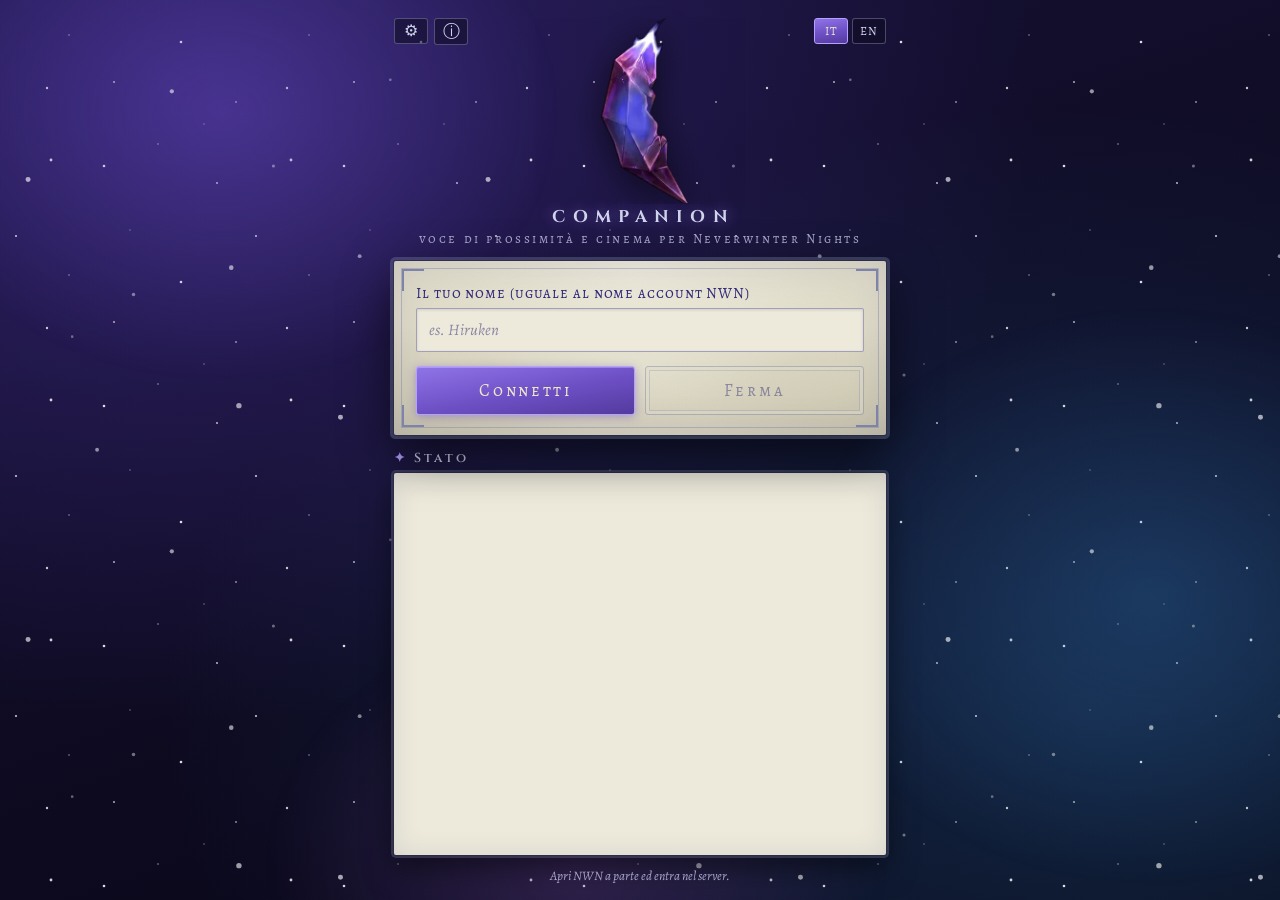
<file: nwn_voce/web/index.html>
<!DOCTYPE html>
<html lang="it">
<head>
  <meta charset="utf-8">
  <!-- Font e immagini sono tutti dentro l'app: nessuna richiesta a internet. -->
  <link rel="preload" href="fonts/cinzel-latin-700-normal.woff2" as="font" type="font/woff2" crossorigin>
  <link rel="preload" href="fonts/alegreya-latin-400-normal.woff2" as="font" type="font/woff2" crossorigin>
  <link rel="preload" href="fonts/alegreya-sc-latin-400-normal.woff2" as="font" type="font/woff2" crossorigin>
  <link rel="stylesheet" href="style.css">
</head>
<body>
  <!-- Mare Astrale animato, come le pagine Eventi e Lore di voxfabula.it -->
  <div class="ambient" aria-hidden="true">
    <span class="aurora aurora-1"></span>
    <span class="aurora aurora-2"></span>
    <span class="aurora aurora-3"></span>
    <span class="stella-cadente stella-cadente-1"></span>
    <span class="stella-cadente stella-cadente-2"></span>
    <div class="moti"><span class="mote"></span><span class="mote"></span><span class="mote"></span><span class="mote"></span><span class="mote"></span><span class="mote"></span></div>
  </div>

  <div class="app">
    <header>
      <button class="gear" onclick="openSettings()" title="Impostazioni" aria-label="Impostazioni">&#9881;</button>
      <button class="gear pc" onclick="openPc()" data-i18n-title="pc_open" aria-label="Cosa fa sul tuo PC">&#9432;</button>
      <div class="langbar">
        <button class="lang" data-lang="it" onclick="setLang('it')">IT</button>
        <button class="lang" data-lang="en" onclick="setLang('en')">EN</button>
      </div>
      <img class="brand-logo" src="logo-animato.webp" alt="Vox Fabula" width="440" height="388">
      <div class="brand-sub">COMPANION</div>
      <div class="ver-badge" id="ver-badge" title=""></div>
      <div class="tag" data-i18n="tag"></div>
    </header>

    <div id="update" class="card update" style="display:none">
      <div class="update-title" id="upd-title"></div>
      <div class="update-notes" id="upd-notes"></div>
      <div class="update-progress" id="upd-progress"></div>
      <div class="actions">
        <button id="upd-go" class="btn btn-start" onclick="updateNow()"></button>
        <button id="upd-later" class="btn btn-stop" onclick="updateLater()" data-i18n="upd_later"></button>
      </div>
    </div>

    <div class="card">
      <div class="field">
        <label for="name" data-i18n="label_name"></label>
        <input id="name" type="text" autocomplete="off" spellcheck="false" data-ph="ph_name" oninput="clearErr('name')">
        <div class="err" id="err-name"></div>
      </div>

      <div class="actions">
        <button id="btn-go" class="btn btn-start" onclick="go()" data-i18n="btn_connect"></button>
        <button id="btn-stop" class="btn btn-stop" onclick="stopIt()" disabled data-i18n="btn_stop"></button>
      </div>
    </div>

    <div id="ready" class="ready" style="display:none"></div>

    <div class="log-wrap">
      <div class="log-title" data-i18n="status_title"></div>
      <div id="log" class="log"></div>
    </div>

    <footer><span data-i18n="footer"></span> <span id="ver"></span></footer>

    <div id="pc-view" class="settings-view" style="display:none">
      <div class="card">
        <div class="settings-title" data-i18n="pc_title"></div>
        <div class="pc-intro" data-i18n="pc_intro"></div>
        <div class="pc-sec">
          <div class="pc-h" data-i18n="pc_voice_h"></div>
          <ul><li data-i18n="pc_voice_1"></li><li data-i18n="pc_voice_2"></li><li data-i18n="pc_voice_3"></li></ul>
        </div>
        <div class="pc-sec">
          <div class="pc-h" data-i18n="pc_cine_h"></div>
          <ul><li data-i18n="pc_cine_1"></li><li data-i18n="pc_cine_2"></li><li data-i18n="pc_cine_3"></li><li data-i18n="pc_cine_4"></li></ul>
          <div class="field">
            <label class="check"><input id="pc-video" type="checkbox" onchange="saveVideo()"> <span data-i18n="pc_video_toggle"></span></label>
            <div class="set-hint" data-i18n="pc_video_hint"></div>
          </div>
        </div>
        <div class="pc-sec">
          <div class="pc-h" data-i18n="pc_palco_h"></div>
          <ul><li data-i18n="pc_palco_1"></li><li data-i18n="pc_palco_2"></li><li data-i18n="pc_palco_3"></li><li data-i18n="pc_palco_4"></li></ul>
          <div class="field">
            <label class="check"><input id="pc-palco" type="checkbox" onchange="savePalco()"> <span data-i18n="pc_palco_toggle"></span></label>
            <div class="set-hint" data-i18n="pc_palco_hint"></div>
          </div>
        </div>
        <div class="pc-sec">
          <div class="pc-h" data-i18n="pc_never_h"></div>
          <ul><li data-i18n="pc_never_1"></li><li data-i18n="pc_never_2"></li><li data-i18n="pc_never_3"></li><li data-i18n="pc_never_4"></li></ul>
        </div>
        <div class="pc-sec">
          <div class="pc-h" data-i18n="pc_log_h"></div>
          <div id="pc-log" class="log pc-log"></div>
          <div class="set-hint" data-i18n="pc_log_hint"></div>
        </div>
        <div class="actions">
          <button class="btn btn-stop" onclick="closePc()" data-i18n="set_back"></button>
        </div>
      </div>
    </div>

    <div id="settings-view" class="settings-view" style="display:none">
      <div class="card">
        <div class="settings-title" data-i18n="settings_title"></div>
        <div class="field">
          <label for="set-name" data-i18n="set_name"></label>
          <input id="set-name" type="text" autocomplete="off" spellcheck="false">
        </div>
        <div class="field">
          <label for="set-input" data-i18n="set_mic"></label>
          <select id="set-input"></select>
        </div>
        <div class="field">
          <label for="set-output" data-i18n="set_spk"></label>
          <select id="set-output"></select>
        </div>
        <div class="field">
          <label class="check"><input id="set-speakers" type="checkbox"> <span data-i18n="set_speakers"></span></label>
          <div class="set-hint" data-i18n="set_speakers_hint"></div>
        </div>
        <div class="field">
          <label for="set-transmit" data-i18n="set_transmit"></label>
          <select id="set-transmit" onchange="renderVoice()">
            <option value="ptt" data-i18n="tx_ptt"></option>
            <option value="vad" data-i18n="tx_vad"></option>
          </select>
        </div>
        <div class="field" id="row-ptt">
          <label data-i18n="set_ptt_key"></label>
          <div class="keyrow">
            <span id="ptt-label" class="keycap"></span>
            <button type="button" class="btn-small" id="ptt-change" onclick="captureKey()" data-i18n="set_ptt_change"></button>
          </div>
          <div class="set-hint" id="ptt-hint"></div>
        </div>
        <div class="field">
          <label for="set-server" data-i18n="set_server"></label>
          <input id="set-server" type="text" autocomplete="off" spellcheck="false" oninput="clearErr('set-server')">
          <div class="err" id="err-set-server"></div>
          <div class="set-hint" data-i18n="set_server_hint"></div>
        </div>
        <div class="set-note" data-i18n="set_note"></div>
        <div class="actions">
          <button class="btn btn-start" onclick="saveSettings()" data-i18n="set_save"></button>
          <button class="btn btn-stop" onclick="closeSettings()" data-i18n="set_back"></button>
        </div>
      </div>
    </div>
  </div>

  <script>
    const I18N = {
      it: {
        tag: "voce di prossimità e cinema per Neverwinter Nights",
        label_name: "Il tuo nome (uguale al nome account NWN)", ph_name: "es. Hiruken",
        btn_connect: "Connetti", btn_stop: "Ferma",
        status_title: "Stato",
        footer: "Apri NWN a parte ed entra nel server.",
        err_name: "Scrivi il tuo nome.", err_server: "Indirizzo non valido.",
        client_start: "Connessione a {host} come {name}…",
        mumble_missing: "Manca Mumble nel pacchetto: reinstalla Vox Fabula Companion.",
        config_ok: "Mumble preparato (impostazioni separate da qualsiasi altro Mumble).",
        config_err: "Non riesco a preparare Mumble: {err}",
        mumble_launched: "Mumble avviato e collegato a {host} (icona nella barra in basso).",
        ready_client: "Pronto. Apri NWN ed entra nel server: la voce si attiva quando sei in gioco.",
        relay_ok: "Collegato al server delle posizioni.",
        relay_unreachable: "Il server delle posizioni ({host}:{port}) non risponde. Controlla l'indirizzo o che il server sia acceso.",
        relay_rejected: "Il server ha rifiutato la connessione: {err}",
        connecting: "In attesa del tuo personaggio… entra in gioco.",
        live: "Voce di prossimità ATTIVA.",
        mumble_closed: "Mumble è stato chiuso. Premi Ferma e poi Connetti per riaprirlo.",
        bridge_error: "La voce si è fermata per un errore ({err}). Premi Ferma e riprova.",
        stopped: "Tutto fermato.",
        need_name: "Scrivi il tuo nome.",
        fatal: "Errore: {err}",
        settings_title: "Impostazioni",
        set_name: "Nome (nome account NWN)",
        set_mic: "Microfono", set_spk: "Casse / cuffie",
        set_default: "Predefinito di Windows",
        set_note: "Le impostazioni valgono dal prossimo Connetti.",
        set_server: "Server (avanzato)",
        set_server_hint: "Lascia vuoto: l'app va da sola sul server di Vox Fabula. Serve solo per prove.",
        set_save: "Salva", set_back: "Indietro",
        set_speakers: "Uso le casse, non le cuffie",
        set_speakers_hint: "Accendilo solo se non usi le cuffie: toglie l'eco delle casse, che gli altri sentirebbero. Con le cuffie lascialo spento, la voce è più pulita. Vale dal prossimo Connetti.",
        set_transmit: "Come parli",
        tx_ptt: "Premi per parlare (tieni premuto un tasto)",
        tx_vad: "Attivazione vocale (parli e basta)",
        set_ptt_key: "Tasto per parlare", set_ptt_change: "Cambia",
        ptt_press: "Premi il tasto che vuoi, o un tasto laterale del mouse. Esc per annullare.",
        ptt_unsupported: "Questo tasto non si può usare: scegline un altro.",
        k_CapsLock: "Blocco Maiuscole", k_Space: "Spazio", k_ShiftLeft: "Maiusc sinistro",
        k_ShiftRight: "Maiusc destro", k_ControlLeft: "Ctrl sinistro", k_AltLeft: "Alt sinistro",
        k_Enter: "Invio", k_Backquote: "Tasto sotto Esc", k_numpad: "Tastierino {n}",
        k_mouse3: "Mouse: tasto laterale indietro", k_mouse4: "Mouse: tasto laterale avanti",
        upd_title: "Disponibile la versione {version}",
        upd_title_required: "Per collegarti devi aggiornare alla versione {version}",
        upd_go: "Aggiorna", upd_go_page: "Scarica", upd_later: "Più tardi",
        update_progress: "Scaricamento… {pct}%",
        update_ready: "Aggiornamento verificato: l'app si riapre da sola tra un attimo.",
        update_failed: "Aggiornamento non riuscito: {err}",
        update_page_opened: "Ho aperto nel browser la pagina della nuova versione.",
        update_required: "Prima di collegarti devi aggiornare alla versione {version}.",
        pc_open: "Cosa fa questo programma sul tuo PC",
        ver_badge: "versione {v}",
        pc_title: "Cosa fa sul tuo PC",
        pc_intro: "Vox Fabula Companion lavora accanto a Neverwinter Nights. Qui c'è tutto quello che fa, e il registro di quello che ha fatto.",
        pc_voice_h: "Voce",
        pc_voice_1: "Avvia un Mumble suo, con impostazioni sue: un altro Mumble sul PC non viene né chiuso né modificato.",
        pc_voice_2: "Riceve dal server la posizione dei personaggi, per regolare il volume di chi parla.",
        pc_voice_3: "Si collega ai server di Vox Fabula (voice.voxfabula.it) e a GitHub, solo per controllare se c'è una versione nuova.",
        pc_cine_h: "Cinema",
        pc_cine_1: "Mostra un video sopra il gioco solo quando lo chiede il server (l'ingresso in un evento, un finale). Esc lo salta sempre.",
        pc_cine_2: "I video arrivano solo da nwsync.voxfabula.it, ognuno controllato con la sua impronta, e stanno nella cartella dell'app.",
        pc_cine_3: "Legge le impostazioni grafiche di NWN (settings.tml) solo per sapere se giochi in finestra o a schermo intero.",
        pc_cine_4: "Per mostrare il video porta la sua finestra davanti a NWN e alla fine ridà il gioco a te.",
        pc_video_toggle: "Mostra i video del server",
        pc_video_hint: "Spento: il server ti fa entrare negli eventi senza video.",
        pc_palco_h: "Scene",
        pc_palco_1: "Quando lo chiede il server apre una scena sopra il gioco, per esempio un oggetto in 3D da girare ed esaminare. Il gioco resta visibile sotto; Esc la chiude sempre.",
        pc_palco_2: "Le pagine delle scene sono dentro il programma. Dal server arrivano solo i dati e i modelli 3D (da nwsync.voxfabula.it, controllati con la loro impronta).",
        pc_palco_3: "Al server manda solo quello che fai nella scena: come giri l'oggetto e i pulsanti che premi. I tiri dei dadi li fa il server.",
        pc_palco_4: "Mentre sei collegato tiene pronta, nascosta, la finestra delle scene, così compaiono subito. Si chiude quando ti scolleghi o spegni le scene.",
        pc_palco_toggle: "Apri le scene del server",
        pc_palco_hint: "Spento: le scene non si aprono e il server ti fa continuare senza.",
        pc_never_h: "Cosa non fa mai",
        pc_never_1: "Non legge i tuoi file e non registra lo schermo. Della tastiera, Mumble guarda solo il tasto per parlare.",
        pc_never_2: "Non entra nel processo di NWN e non modifica il gioco.",
        pc_never_3: "Non installa niente nel sistema e non chiede di essere amministratore.",
        pc_never_4: "Non manda dati a nessuno oltre ai server di Vox Fabula: nome, voce e l'esito dei video e quello che fai nelle scene.",
        pc_log_h: "Registro attività",
        pc_log_hint: "Ogni video mostrato, saltato o scaricato finisce qui, con l'ora.",
        pc_log_empty: "Ancora niente.",
        video_inizio: "Il server ha avviato il video «{video}».",
        video_esito: "Video «{video}»: {esito}.",
        video_rifiutato: "Video «{video}» non mostrato: hai spento i video del server.",
        video_mancante: "Video «{video}» non presente sul PC: entri senza video.",
        video_scaricato: "Scaricato il video «{video}» ({mb} MB).",
        video_tolto: "Tolto il video «{video}»: il server non lo usa più.",
        video_interruttore: "Video del server: {acceso}.",
        scena_aperta: "Il server ha aperto la scena «{scena}» (oggetto: {oggetto}).",
        scena_chiusa: "Scena «{scena}»: {esito}.",
        scena_rifiutata: "Scena «{scena}» non aperta: hai spento le scene del server.",
        scena_sconosciuta: "Scena «{scena}» sconosciuta a questa versione: serve un aggiornamento.",
        oggetto_mancante: "Oggetto 3D «{oggetto}» non presente sul PC: scena non aperta.",
        oggetto_scaricato: "Scaricato l'oggetto 3D «{oggetto}» ({mb} MB).",
        oggetto_tolto: "Tolto l'oggetto 3D «{oggetto}»: il server non lo usa più.",
        palco_interruttore: "Scene del server: {acceso}.",
        es_esc: "chiusa con Esc", es_chiusa: "chiusa", es_server: "chiusa dal server", es_app: "chiusa con l'app",
        es_sconosciuta: "sconosciuta",
        es_visto: "visto", es_saltato: "saltato", es_errore: "non riuscito", es_mancante: "mancante",
        es_disattivato: "spento da te", es_occupato: "un altro video era in corso",
        on_1: "accesi", on_0: "spenti"
      },
      en: {
        tag: "proximity voice and cinema for Neverwinter Nights",
        label_name: "Your name (same as your NWN account name)", ph_name: "e.g. Hiruken",
        btn_connect: "Connect", btn_stop: "Stop",
        status_title: "Status",
        footer: "Open NWN separately and join the server.",
        err_name: "Enter your name.", err_server: "Invalid address.",
        client_start: "Connecting to {host} as {name}…",
        mumble_missing: "Mumble is missing from the package: reinstall Vox Fabula Companion.",
        config_ok: "Mumble ready (settings kept apart from any other Mumble).",
        config_err: "Could not set up Mumble: {err}",
        mumble_launched: "Mumble started and connected to {host} (icon in the taskbar).",
        ready_client: "Ready. Open NWN and join the server: voice goes live once you're in-game.",
        relay_ok: "Connected to the position server.",
        relay_unreachable: "The position server ({host}:{port}) is not answering. Check the address or that the server is up.",
        relay_rejected: "The server refused the connection: {err}",
        connecting: "Waiting for your character… enter the game.",
        live: "Proximity voice LIVE.",
        mumble_closed: "Mumble was closed. Press Stop, then Connect to reopen it.",
        bridge_error: "Voice stopped because of an error ({err}). Press Stop and try again.",
        stopped: "Everything stopped.",
        need_name: "Enter your name.",
        fatal: "Error: {err}",
        settings_title: "Settings",
        set_name: "Name (NWN account name)",
        set_mic: "Microphone", set_spk: "Speakers / headphones",
        set_default: "Windows default",
        set_note: "Settings apply from the next Connect.",
        set_server: "Server (advanced)",
        set_server_hint: "Leave empty: the app finds the Vox Fabula server by itself. Only for testing.",
        set_save: "Save", set_back: "Back",
        set_speakers: "I use speakers, not headphones",
        set_speakers_hint: "Turn it on only without headphones: it removes the echo of your speakers that others would hear. With headphones leave it off, your voice is cleaner. Applies from the next Connect.",
        set_transmit: "How you talk",
        tx_ptt: "Push to talk (hold a key)",
        tx_vad: "Voice activation (just talk)",
        set_ptt_key: "Push-to-talk key", set_ptt_change: "Change",
        ptt_press: "Press the key you want, or a mouse side button. Esc to cancel.",
        ptt_unsupported: "This key can't be used: pick another one.",
        k_CapsLock: "Caps Lock", k_Space: "Space", k_ShiftLeft: "Left Shift",
        k_ShiftRight: "Right Shift", k_ControlLeft: "Left Ctrl", k_AltLeft: "Left Alt",
        k_Enter: "Enter", k_Backquote: "Key below Esc", k_numpad: "Numpad {n}",
        k_mouse3: "Mouse: back side button", k_mouse4: "Mouse: forward side button",
        upd_title: "Version {version} is available",
        upd_title_required: "Update to version {version} to connect",
        upd_go: "Update", upd_go_page: "Download", upd_later: "Later",
        update_progress: "Downloading… {pct}%",
        update_ready: "Update verified: the app will reopen in a moment.",
        update_failed: "Update failed: {err}",
        update_page_opened: "Opened the new version's page in your browser.",
        update_required: "Update to version {version} before connecting.",
        pc_open: "What this program does on your PC",
        ver_badge: "version {v}",
        pc_title: "What it does on your PC",
        pc_intro: "Vox Fabula Companion works next to Neverwinter Nights. Here is everything it does, and a log of what it did.",
        pc_voice_h: "Voice",
        pc_voice_1: "Starts its own Mumble with its own settings: any other Mumble on your PC is neither closed nor changed.",
        pc_voice_2: "Receives your characters' positions from the server, to set the volume of whoever is talking.",
        pc_voice_3: "Connects to the Vox Fabula servers (voice.voxfabula.it) and to GitHub, only to check for a new version.",
        pc_cine_h: "Cinema",
        pc_cine_1: "Shows a video over the game only when the server asks for it (entering an event, an ending). Esc always skips it.",
        pc_cine_2: "Videos come only from nwsync.voxfabula.it, each checked against its fingerprint, and live in the app's folder.",
        pc_cine_3: "Reads NWN's graphics settings (settings.tml) only to know whether you play windowed or fullscreen.",
        pc_cine_4: "To show a video it brings its window in front of NWN, and gives the game back to you at the end.",
        pc_video_toggle: "Show server videos",
        pc_video_hint: "Off: the server lets you into events without a video.",
        pc_palco_h: "Scenes",
        pc_palco_1: "When the server asks, it opens a scene over the game, for example a 3D object to turn and examine. The game stays visible underneath; Esc always closes it.",
        pc_palco_2: "The scene pages are inside the program. Only data and 3D models come from the server (from nwsync.voxfabula.it, each checked against its fingerprint).",
        pc_palco_3: "It sends the server only what you do in the scene: how you turn the object and the buttons you press. Dice rolls are made by the server.",
        pc_palco_4: "While you are connected it keeps the scene window ready and hidden, so scenes appear at once. It closes when you disconnect or turn scenes off.",
        pc_palco_toggle: "Open server scenes",
        pc_palco_hint: "Off: scenes don't open and the server lets you go on without them.",
        pc_never_h: "What it never does",
        pc_never_1: "It doesn't read your files or record your screen. Of your keyboard, Mumble only watches the push-to-talk key.",
        pc_never_2: "It doesn't get inside the NWN process and doesn't modify the game.",
        pc_never_3: "It installs nothing in the system and never asks for administrator rights.",
        pc_never_4: "It sends no data to anyone but the Vox Fabula servers: your name, your voice, how videos went and what you do in scenes.",
        pc_log_h: "Activity log",
        pc_log_hint: "Every video shown, skipped or downloaded ends up here, with the time.",
        pc_log_empty: "Nothing yet.",
        video_inizio: "The server started the video “{video}”.",
        video_esito: "Video “{video}”: {esito}.",
        video_rifiutato: "Video “{video}” not shown: you turned server videos off.",
        video_mancante: "Video “{video}” is not on this PC: you go in without it.",
        video_scaricato: "Downloaded the video “{video}” ({mb} MB).",
        video_tolto: "Removed the video “{video}”: the server no longer uses it.",
        video_interruttore: "Server videos: {acceso}.",
        scena_aperta: "The server opened the scene “{scena}” (object: {oggetto}).",
        scena_chiusa: "Scene “{scena}”: {esito}.",
        scena_rifiutata: "Scene “{scena}” not opened: you turned server scenes off.",
        scena_sconosciuta: "Scene “{scena}” unknown to this version: an update is needed.",
        oggetto_mancante: "3D object “{oggetto}” is not on this PC: scene not opened.",
        oggetto_scaricato: "Downloaded the 3D object “{oggetto}” ({mb} MB).",
        oggetto_tolto: "Removed the 3D object “{oggetto}”: the server no longer uses it.",
        palco_interruttore: "Server scenes: {acceso}.",
        es_esc: "closed with Esc", es_chiusa: "closed", es_server: "closed by the server", es_app: "closed with the app",
        es_sconosciuta: "unknown",
        es_visto: "watched", es_saltato: "skipped", es_errore: "failed", es_mancante: "missing",
        es_disattivato: "turned off by you", es_occupato: "another video was playing",
        on_1: "on", on_0: "off"
      }
    };
    const WARN = ["mumble_missing", "config_err", "relay_unreachable", "relay_rejected",
                  "mumble_closed", "bridge_error", "fatal", "update_required"];

    let lang = "it";
    let appVer = "";         // versione dell'app, per il riquadro sotto il logo
    let running = false;
    let upd = null;          // aggiornamento disponibile {version, notes, mandatory, auto}

    /* ---- aggiornamento ---- */
    function renderUpdate() {
      if (!upd) return;
      document.getElementById("upd-title").textContent =
        tr(upd.mandatory ? "upd_title_required" : "upd_title", { version: upd.version });
      document.getElementById("upd-notes").textContent = upd.notes || "";
      document.getElementById("upd-go").textContent = tr(upd.auto ? "upd_go" : "upd_go_page");
      document.getElementById("upd-later").style.display = upd.mandatory ? "none" : "";
      document.getElementById("btn-go").disabled = running || upd.mandatory;
      document.getElementById("update").style.display = "";
    }
    function setUpdProgress(text) { document.getElementById("upd-progress").textContent = text; }
    async function updateNow() {
      document.getElementById("upd-go").disabled = true;
      document.getElementById("upd-later").disabled = true;
      try { await window.pywebview.api.update_now(); } catch (e) {}
      if (upd && !upd.auto) {       // pagina aperta nel browser: riattiva i pulsanti
        document.getElementById("upd-go").disabled = false;
        document.getElementById("upd-later").disabled = false;
      }
    }
    function updateLater() { document.getElementById("update").style.display = "none"; }
    function handleUpdateStatus(key, data) {
      if (key === "update_available") { upd = data; renderUpdate(); return true; }
      if (key === "update_progress") { setUpdProgress(tr(key, data)); return true; }
      if (key === "update_ready") { setUpdProgress(tr(key)); return true; }
      if (key === "update_failed") {
        setUpdProgress(tr(key, data));
        document.getElementById("upd-go").disabled = false;
        document.getElementById("upd-later").disabled = false;
        return true;
      }
      return false;
    }

    function tr(key, data) {
      let s = (I18N[lang] && I18N[lang][key]) || I18N.en[key] || key;
      if (data) for (const k in data) s = s.split("{" + k + "}").join(data[k]);
      return s;
    }

    function applyI18n() {
      document.documentElement.lang = lang;
      document.querySelectorAll("[data-i18n]").forEach(function (el) { el.textContent = tr(el.getAttribute("data-i18n")); });
      document.querySelectorAll("[data-ph]").forEach(function (el) { el.setAttribute("placeholder", tr(el.getAttribute("data-ph"))); });
      document.querySelectorAll("[data-i18n-title]").forEach(function (el) { el.setAttribute("title", tr(el.getAttribute("data-i18n-title"))); });
      renderPcLog();
      document.getElementById("ver-badge").textContent = appVer ? tr("ver_badge", { v: appVer }) : "";
      document.querySelectorAll(".lang").forEach(function (b) { b.classList.toggle("on", b.getAttribute("data-lang") === lang); });
      renderUpdate();
      renderVoice();
    }

    function setLang(l) {
      lang = (l === "en") ? "en" : "it";
      applyI18n();
      try { window.pywebview.api.save_lang(lang); } catch (e) {}
    }

    function clearErr(id) {
      const e = document.getElementById("err-" + id);
      if (e) { e.textContent = ""; e.style.display = "none"; }
      document.getElementById(id).classList.remove("bad");
    }
    function showErr(id, key) {
      const e = document.getElementById("err-" + id);
      e.textContent = tr(key); e.style.display = "block";
      document.getElementById(id).classList.add("bad");
    }

    function validHost(v) {
      v = v.trim();
      if (!v) return false;
      if (/^[\d.]+$/.test(v)) {
        const p = v.split(".");
        return p.length === 4 && p.every(function (n) { return n !== "" && +n >= 0 && +n <= 255; });
      }
      return /^[a-zA-Z0-9]([a-zA-Z0-9.\-]*[a-zA-Z0-9])?$/.test(v);
    }

    function addStatus(key, data) {
      // finestra ridotta a icona (avviso dal Python): il cielo animato si ferma.
      // Il logo no: come sul sito la fiamma si accende una volta sola e resta ferma.
      if (key === "window_minimized") { document.body.classList.add("paused"); return; }
      if (key === "window_restored") { document.body.classList.remove("paused"); return; }
      if (handleUpdateStatus(key, data)) return;
      if (key === "attivita") { addActivity(data); return; }
      const log = document.getElementById("log");
      const line = document.createElement("div");
      line.className = "log-line" + (WARN.indexOf(key) >= 0 ? " warn" : "");
      line.textContent = tr(key, data);
      log.appendChild(line);
      log.scrollTop = log.scrollHeight;

      if (key === "live") showReady(tr("live"));
      if (key === "connecting" || key === "stopped" || WARN.indexOf(key) >= 0) hideReady();
      if (key === "mumble_missing" || key === "config_err" || key === "fatal") setRunning(false);
    }

    function showReady(msg) { const r = document.getElementById("ready"); r.textContent = "✓ " + msg; r.style.display = "block"; }
    function hideReady() { document.getElementById("ready").style.display = "none"; }

    function setRunning(r) {
      running = r;
      document.getElementById("btn-go").disabled = r || !!(upd && upd.mandatory);
      document.getElementById("btn-stop").disabled = !r;
      document.getElementById("name").disabled = r;
    }

    async function go() {
      const name = document.getElementById("name").value.trim();
      let bad = false;
      if (!name) { showErr("name", "err_name"); bad = true; }
      if (bad) return;
      document.getElementById("log").innerHTML = "";
      hideReady();
      setRunning(true);
      let res;
      try { res = await window.pywebview.api.start(name); } catch (e) { res = { ok: false }; }
      if (!res || !res.ok) setRunning(false);
    }

    async function stopIt() {
      try { await window.pywebview.api.stop(); } catch (e) {}
      setRunning(false);
    }

    /* ---- push-to-talk (tasti uguali a nwn_voce/mumble_keys.py: il Python ricontrolla) ---- */
    const PTT_CODES = new Set([].concat(
      ["Digit1","Digit2","Digit3","Digit4","Digit5","Digit6","Digit7","Digit8","Digit9","Digit0",
       "Minus","Equal","Backspace","Tab","BracketLeft","BracketRight","Enter","ControlLeft",
       "Semicolon","Quote","Backquote","ShiftLeft","Backslash","Comma","Period","Slash","ShiftRight",
       "NumpadMultiply","AltLeft","Space","CapsLock","NumLock","ScrollLock","NumpadSubtract",
       "NumpadAdd","NumpadDecimal","IntlBackslash"],
      "QWERTYUIOPASDFGHJKLZXCVBNM".split("").map(function (c) { return "Key" + c; }),
      [1,2,3,4,5,6,7,8,9,10,11,12].map(function (n) { return "F" + n; }),
      [0,1,2,3,4,5,6,7,8,9].map(function (n) { return "Numpad" + n; })));
    const DEFAULT_KEY = { kind: "keyboard", code: "CapsLock" };
    let pttKey = DEFAULT_KEY;
    let capturing = false;

    function keyLabel(k) {
      if (!k) return "";
      if (k.kind === "mouse") return tr("k_mouse" + k.button);
      const c = k.code || "";
      if (I18N.it["k_" + c]) return tr("k_" + c);
      if (/^Key[A-Z]$/.test(c)) return c.slice(3);
      if (/^Digit\d$/.test(c)) return c.slice(5);
      if (/^Numpad\d$/.test(c)) return tr("k_numpad", { n: c.slice(6) });
      return c;
    }
    function renderVoice() {
      const vad = document.getElementById("set-transmit").value === "vad";
      document.getElementById("row-ptt").style.display = vad ? "none" : "";
      const lab = document.getElementById("ptt-label");
      lab.textContent = capturing ? "…" : keyLabel(pttKey);
      lab.classList.toggle("listening", capturing);
    }
    function stopCapture(hint) {
      capturing = false;
      window.removeEventListener("keydown", onCaptureKey, true);
      window.removeEventListener("mousedown", onCaptureMouse, true);
      document.getElementById("ptt-hint").textContent = hint || "";
      renderVoice();
    }
    function onCaptureKey(e) {
      e.preventDefault(); e.stopPropagation();
      if (e.code === "Escape") { stopCapture(""); return; }
      if (!PTT_CODES.has(e.code)) { document.getElementById("ptt-hint").textContent = tr("ptt_unsupported"); return; }
      pttKey = { kind: "keyboard", code: e.code };
      stopCapture("");
    }
    function onCaptureMouse(e) {
      if (e.button !== 3 && e.button !== 4) return;      // solo i tasti laterali
      e.preventDefault(); e.stopPropagation();
      pttKey = { kind: "mouse", button: e.button };
      stopCapture("");
    }
    // i tasti laterali del mouse non devono far "tornare indietro" la finestra
    window.addEventListener("mouseup", function (e) { if (e.button === 3 || e.button === 4) e.preventDefault(); }, true);
    function captureKey() {
      if (capturing) return;
      capturing = true;
      document.getElementById("ptt-hint").textContent = tr("ptt_press");
      window.addEventListener("keydown", onCaptureKey, true);
      window.addEventListener("mousedown", onCaptureMouse, true);
      renderVoice();
    }

    /* ---- "Cosa fa sul tuo PC": registro attivita' e interruttore dei video ---- */
    let activity = [];       // [{ora, voce, dati}]
    function activityText(a) {
      const d = Object.assign({}, a.dati);
      if (d.esito !== undefined) d.esito = tr("es_" + d.esito);
      if (d.acceso !== undefined) d.acceso = tr("on_" + d.acceso);
      return a.ora + "  " + tr(a.voce, d);
    }
    function parseActivityLine(riga) {
      // "04/10 22:53  video_esito  video=ingresso  esito=saltato" (scritta da regia.py)
      const p = riga.split("  ").filter(function (x) { return x !== ""; });
      const dati = {};
      p.slice(2).forEach(function (kv) { const i = kv.indexOf("="); if (i > 0) dati[kv.slice(0, i)] = kv.slice(i + 1); });
      return { ora: p[0] || "", voce: p[1] || "", dati: dati };
    }
    function renderPcLog() {
      const box = document.getElementById("pc-log");
      if (!box) return;
      box.innerHTML = "";
      if (!activity.length) {
        const e = document.createElement("div"); e.className = "log-line"; e.textContent = tr("pc_log_empty");
        box.appendChild(e); return;
      }
      activity.slice().reverse().forEach(function (a) {
        const l = document.createElement("div"); l.className = "log-line"; l.textContent = activityText(a);
        box.appendChild(l);
      });
    }
    function addActivity(data) {
      const a = { ora: data.ora, voce: data.voce, dati: Object.assign({}, data) };
      delete a.dati.ora; delete a.dati.voce;
      activity.push(a);
      if (activity.length > 200) activity.shift();
      renderPcLog();
      // anche nello Stato, cosi' chi non apre il pannello lo vede lo stesso
      const log = document.getElementById("log");
      const line = document.createElement("div");
      line.className = "log-line"; line.textContent = activityText(a);
      log.appendChild(line); log.scrollTop = log.scrollHeight;
    }
    async function openPc() {
      try {
        const r = await window.pywebview.api.get_attivita();
        if (r) {
          activity = (r.righe || []).map(parseActivityLine);
          document.getElementById("pc-video").checked = r.video_server !== false;
          document.getElementById("pc-palco").checked = r.palco_server !== false;
        }
      } catch (e) {}
      renderPcLog();
      document.getElementById("pc-view").style.display = "";
    }
    function closePc() { document.getElementById("pc-view").style.display = "none"; }
    async function savePalco() {
      try { await window.pywebview.api.save_palco_server(document.getElementById("pc-palco").checked); } catch (e) {}
    }
    async function saveVideo() {
      try { await window.pywebview.api.save_video_server(document.getElementById("pc-video").checked); } catch (e) {}
    }

    function openSettings() {
      document.getElementById("set-name").value = document.getElementById("name").value;
      loadDevices();
      document.getElementById("settings-view").style.display = "";
    }
    function closeSettings() {
      if (capturing) stopCapture("");
      document.getElementById("settings-view").style.display = "none";
    }

    function fillSelect(id, items, selected) {
      const el = document.getElementById(id);
      el.innerHTML = "";
      const def = document.createElement("option");
      def.value = ""; def.textContent = tr("set_default");
      el.appendChild(def);
      (items || []).forEach(function (d) {
        const o = document.createElement("option");
        o.value = d.id; o.textContent = d.label || d.name;
        if (d.id === selected) o.selected = true;
        el.appendChild(o);
      });
    }
    async function loadDevices() {
      let dev = { input: [], output: [] }, s = {};
      try { dev = (await window.pywebview.api.get_audio_devices()) || dev; } catch (e) {}
      try { s = (await window.pywebview.api.get_settings()) || {}; } catch (e) {}
      fillSelect("set-input", dev.input, s.input_device);
      fillSelect("set-output", dev.output, s.output_device);
      document.getElementById("set-transmit").value = s.transmit === "vad" ? "vad" : "ptt";
      document.getElementById("set-speakers").checked = !!s.speakers;
      pttKey = s.ptt_key || DEFAULT_KEY;
      document.getElementById("ptt-hint").textContent = "";
      document.getElementById("set-server").value = s.server || "";
      clearErr("set-server");
      renderVoice();
    }
    async function saveSettings() {
      const name = document.getElementById("set-name").value.trim();
      const inp = document.getElementById("set-input").value;
      const out = document.getElementById("set-output").value;
      const tx = document.getElementById("set-transmit").value;
      const server = document.getElementById("set-server").value.trim();
      if (server && !validHost(server)) { showErr("set-server", "err_server"); return; }
      try { await window.pywebview.api.save_server(server); } catch (e) {}
      try { await window.pywebview.api.save_audio(name, inp, out); } catch (e) {}
      try { await window.pywebview.api.save_voice(tx, pttKey); } catch (e) {}
      try { await window.pywebview.api.save_speakers(document.getElementById("set-speakers").checked); } catch (e) {}
      if (name) document.getElementById("name").value = name;
      closeSettings();
    }

    async function pollOnce() {
      try {
        const r = await window.pywebview.api.poll();
        if (r && r.status) r.status.forEach(function (s) { addStatus(s.key, s.data); });
      } catch (e) {}
    }

    async function init() {
      let l = null;
      try {
        const s = await window.pywebview.api.get_settings();
        if (s) {
          if (s.name) document.getElementById("name").value = s.name;
          if (s.default_server) document.getElementById("set-server").placeholder = s.default_server;
          if (s.lang) l = s.lang;
          if (s.version) {
            document.getElementById("ver").textContent = "v" + s.version;
            appVer = s.version;
          }
        }
      } catch (e) {}
      if (!l) l = (navigator.language || "it").toLowerCase().indexOf("it") === 0 ? "it" : "en";
      lang = (l === "en") ? "en" : "it";
      applyI18n();
      setInterval(pollOnce, 350);
      try { window.pywebview.api.check_update(); } catch (e) {}
    }

    document.addEventListener("DOMContentLoaded", applyI18n);
    window.addEventListener("pywebviewready", init);
  </script>
</body>
</html>
</file>
<file: nwn_voce/web/style.css>
/* ==========================================================================
   Vox Fabula Voice - stile ripreso da voxfabula.it (capitoli "Mare Astrale"):
   cielo planare viola e blu, pergamena argentata, cristallo del logo.
   Font inclusi nell'app (fonts/, licenza OFL): nessuna richiesta a internet.
   ========================================================================== */

@font-face { font-family: 'Cinzel'; font-weight: 600; font-display: swap; src: url('fonts/cinzel-latin-600-normal.woff2') format('woff2'); }
@font-face { font-family: 'Cinzel'; font-weight: 700; font-display: swap; src: url('fonts/cinzel-latin-700-normal.woff2') format('woff2'); }
@font-face { font-family: 'Alegreya'; font-weight: 400; font-display: swap; src: url('fonts/alegreya-latin-400-normal.woff2') format('woff2'); }
@font-face { font-family: 'Alegreya'; font-weight: 400; font-style: italic; font-display: swap; src: url('fonts/alegreya-latin-400-italic.woff2') format('woff2'); }
@font-face { font-family: 'Alegreya'; font-weight: 500; font-display: swap; src: url('fonts/alegreya-latin-500-normal.woff2') format('woff2'); }
@font-face { font-family: 'Alegreya'; font-weight: 700; font-display: swap; src: url('fonts/alegreya-latin-700-normal.woff2') format('woff2'); }
@font-face { font-family: 'Alegreya SC'; font-weight: 400; font-display: swap; src: url('fonts/alegreya-sc-latin-400-normal.woff2') format('woff2'); }
@font-face { font-family: 'Alegreya SC'; font-weight: 500; font-display: swap; src: url('fonts/alegreya-sc-latin-500-normal.woff2') format('woff2'); }

:root {
  /* palette astrale del sito */
  --sky: #0e0b22;
  --sky-deep: #070513;
  --frame: #4a4198;
  --title: #322b7a;
  --ink: #262338;
  --ink-soft: #46425e;
  --parchment: #e0dcc9;
  --parchment-light: #edeadb;
  --parchment-dark: #c8c3ab;
  --silver: #7d84a8;
  --crystal: #6d4fc4;
  --crystal-bright: #8f74e8;
  --crystal-glow: #b3a0ff;
  --cremisi: #8e1f33;
  --moon: #cfd3ec;          /* testo chiaro sul cielo */

  --font-display: 'Cinzel', 'Trajan Pro', serif;
  --font-body: 'Alegreya', Georgia, serif;
  --font-sc: 'Alegreya SC', 'Alegreya', serif;
}

* { margin: 0; padding: 0; box-sizing: border-box; }
html, body { height: 100%; }
body {
  font-family: var(--font-body); font-size: 15px; color: var(--ink);
  background-color: var(--sky);
  background-image:
    radial-gradient(ellipse at 15% 10%, rgba(90, 60, 190, 0.4) 0%, transparent 55%),
    radial-gradient(ellipse at 85% 80%, rgba(35, 90, 140, 0.35) 0%, transparent 60%),
    linear-gradient(160deg, #171238 0%, var(--sky) 55%, var(--sky-deep) 100%);
  background-attachment: fixed;
  user-select: none;
  overflow-x: hidden;
}
.app { position: relative; z-index: 1; max-width: 540px; margin: 0 auto; padding: 18px 24px 16px;
  display: flex; flex-direction: column; min-height: 100vh; }

/* ---------- intestazione: il logo del sito ---------- */
header { text-align: center; margin-bottom: 14px; position: relative; }
.brand-logo { display: block; width: 210px; height: auto; margin: 0 auto;
  filter: drop-shadow(0 6px 18px rgba(0, 0, 0, 0.6)); }
.brand-sub { margin-top: 2px; font-family: var(--font-display); font-weight: 700; font-size: 17px;
  letter-spacing: 0.42em; padding-left: 0.42em; color: var(--moon);
  text-shadow: 0 0 14px rgba(143, 116, 232, 0.7); }
.tag { font-family: var(--font-sc); font-size: 13px; letter-spacing: 0.2em; color: #a9a6cc; margin-top: 2px; }

@media (prefers-reduced-motion: no-preference) {
  .brand-logo { animation: fiamma-accensione 1.5s cubic-bezier(0.2, 0.7, 0.3, 1) backwards; }
  .brand-sub, .tag { animation: emerge 0.9s ease-out 0.3s backwards; }
}
@keyframes emerge { from { opacity: 0; } to { opacity: 1; } }
@keyframes fiamma-accensione {
  0%   { opacity: 0; transform: translateY(6px) scale(0.94); filter: drop-shadow(0 0 0 rgba(143, 116, 232, 0)); }
  55%  { opacity: 1; transform: none; filter: drop-shadow(0 0 22px rgba(143, 116, 232, 0.95)); }
  100% { opacity: 1; transform: none; filter: drop-shadow(0 6px 18px rgba(0, 0, 0, 0.6)); }
}

/* pulsantini in alto: ingranaggio a sinistra, lingua a destra */
.gear, .lang {
  font-family: var(--font-sc); color: var(--moon); cursor: pointer; transition: all .15s;
  background: rgba(14, 11, 34, 0.55); border: 1px solid rgba(207, 211, 236, 0.3); border-radius: 3px;
}
.gear { position: absolute; top: 0; left: 0; width: 34px; padding: 4px 0; font-size: 16px; line-height: 1; }
.langbar { position: absolute; top: 0; right: 0; display: flex; gap: 4px; }
.lang { width: 34px; padding: 4px 0; font-size: 12px; letter-spacing: 1px; }
.gear:hover, .lang:hover { border-color: var(--crystal-glow); color: #fff; }
.lang.on { background: linear-gradient(170deg, var(--crystal-bright), var(--crystal) 55%, #533a9e);
  border-color: var(--crystal-glow); color: #f2e7ca; }

/* ---------- il foglio di pergamena (come le pagine del sito) ---------- */
.card {
  position: relative; padding: 22px 22px 20px; border-radius: 2px;
  background-color: var(--parchment);
  background-image:
    url("data:image/svg+xml,%3Csvg xmlns='http://www.w3.org/2000/svg' width='300' height='300'%3E%3Cfilter id='p'%3E%3CfeTurbulence type='fractalNoise' baseFrequency='0.9' numOctaves='2'/%3E%3C/filter%3E%3Crect width='100%25' height='100%25' filter='url(%23p)' opacity='0.05'/%3E%3C/svg%3E"),
    radial-gradient(ellipse at 50% 0%, var(--parchment-light) 0%, transparent 60%),
    radial-gradient(ellipse at 0% 100%, var(--parchment-dark) 0%, transparent 45%),
    radial-gradient(ellipse at 100% 100%, var(--parchment-dark) 0%, transparent 45%);
  box-shadow:
    0 0 0 1px rgba(38, 35, 56, 0.55),
    0 0 0 4px rgba(125, 132, 168, 0.35),
    0 18px 50px rgba(0, 0, 0, 0.65),
    inset 0 0 40px rgba(60, 50, 110, 0.14);
}
/* cornice miniata d'argento con gli angoli rinforzati */
.card::before {
  content: ''; position: absolute; inset: 7px; pointer-events: none;
  border: 1px solid color-mix(in srgb, var(--silver) 45%, transparent);
  background:
    linear-gradient(var(--silver), var(--silver)) 0 0 / 22px 2px,
    linear-gradient(var(--silver), var(--silver)) 0 0 / 2px 22px,
    linear-gradient(var(--silver), var(--silver)) 100% 0 / 22px 2px,
    linear-gradient(var(--silver), var(--silver)) 100% 0 / 2px 22px,
    linear-gradient(var(--silver), var(--silver)) 0 100% / 22px 2px,
    linear-gradient(var(--silver), var(--silver)) 0 100% / 2px 22px,
    linear-gradient(var(--silver), var(--silver)) 100% 100% / 22px 2px,
    linear-gradient(var(--silver), var(--silver)) 100% 100% / 2px 22px;
  background-repeat: no-repeat;
}
.card > * { position: relative; }

.field { margin-bottom: 14px; }
label { display: block; font-family: var(--font-sc); font-size: 15px; letter-spacing: 0.06em;
  color: var(--title); margin-bottom: 5px; }
input, select, .keycap {
  width: 100%; padding: 10px 12px; font-size: 16px; font-family: var(--font-body); color: var(--ink);
  background: var(--parchment-light); border: 1px solid rgba(74, 65, 152, 0.45); border-radius: 2px; outline: none;
  box-shadow: inset 0 1px 3px rgba(38, 35, 56, 0.15);
}
input::placeholder { color: #8d88a3; font-style: italic; }
input:focus, select:focus { border-color: var(--crystal); box-shadow: 0 0 0 2px rgba(143, 116, 232, 0.3); }
input:disabled { opacity: .6; }
input.bad { border-color: var(--cremisi); box-shadow: 0 0 0 2px rgba(142, 31, 51, 0.2); }
.err { color: var(--cremisi); font-size: 13.5px; font-style: italic; margin-top: 4px; display: none; }
select { cursor: pointer; }
select option { background: var(--parchment-light); color: var(--ink); }

/* ---------- pulsanti come sul sito ---------- */
.actions { display: flex; gap: 10px; margin-top: 4px; }
.btn {
  flex: 1; position: relative; overflow: hidden; padding: 12px 0; cursor: pointer;
  font-family: var(--font-sc); font-size: 17px; letter-spacing: 0.16em; border-radius: 3px;
  transition: box-shadow .2s, transform .15s ease, filter .15s;
}
.btn:hover:not(:disabled) { transform: translateY(-1px); }
.btn:active:not(:disabled) { transform: translateY(0) scale(0.98); }
.btn-start {
  color: #f2e7ca; background: linear-gradient(170deg, var(--crystal-bright), var(--crystal) 55%, #533a9e);
  border: 1px solid var(--crystal-glow);
  box-shadow: inset 0 1px 0 rgba(255, 255, 255, 0.28), 0 2px 10px rgba(109, 79, 196, 0.45);
}
.btn-start:hover:not(:disabled) { color: #fff; box-shadow: 0 2px 18px rgba(143, 116, 232, 0.75); }
/* luccichio che attraversa il pulsante principale */
.btn-start::after {
  content: ''; position: absolute; inset: 0; pointer-events: none; opacity: 0; transform: translateX(-130%);
  background: linear-gradient(105deg, transparent 40%, rgba(255, 255, 255, 0.35) 50%, transparent 60%);
}
.btn-start:hover:not(:disabled)::after { opacity: 1; transform: translateX(130%); transition: transform .55s ease, opacity .1s; }
.btn-stop {
  color: var(--title); background: transparent; border: 1px solid var(--silver);
  box-shadow: inset 0 0 0 3px var(--parchment), inset 0 0 0 4px color-mix(in srgb, var(--silver) 60%, transparent);
}
.btn-stop:hover:not(:disabled) { background: color-mix(in srgb, var(--silver) 14%, transparent); color: #241d55; }
.btn:disabled { opacity: .45; cursor: default; }
.btn:focus-visible, .btn-small:focus-visible, .gear:focus-visible, .lang:focus-visible {
  outline: 2px solid var(--crystal-bright); outline-offset: 2px; }

/* ---------- "voce attiva" ---------- */
.ready {
  margin-top: 14px; padding: 11px 16px; border-radius: 3px; text-align: center;
  font-family: var(--font-sc); font-size: 16px; letter-spacing: 0.1em; color: #f2e7ca;
  background: linear-gradient(170deg, rgba(143, 116, 232, 0.9), rgba(83, 58, 158, 0.9));
  border: 1px solid var(--crystal-glow); box-shadow: 0 0 22px rgba(143, 116, 232, 0.55);
}

/* ---------- registro di stato ---------- */
.log-wrap { margin-top: 14px; flex: 1; display: flex; flex-direction: column; min-height: 110px; }
.log-title { font-family: var(--font-display); font-weight: 600; font-size: 13px; letter-spacing: 0.24em;
  color: var(--moon); margin-bottom: 6px; }
.log-title::before { content: '✦ '; color: var(--crystal-glow); }
.log {
  flex: 1; overflow-y: auto; padding: 10px 14px; border-radius: 2px;
  font-size: 14.5px; line-height: 1.5; color: var(--ink);
  background: var(--parchment-light);
  box-shadow: 0 0 0 1px rgba(38, 35, 56, 0.5), 0 0 0 3px rgba(125, 132, 168, 0.3),
    inset 0 0 26px rgba(60, 50, 110, 0.12), 0 12px 30px rgba(0, 0, 0, 0.5);
  user-select: text;
}
.log-line { white-space: pre-wrap; }
.log-line.warn { color: var(--cremisi); font-weight: 500; }
.log::-webkit-scrollbar { width: 8px; }
.log::-webkit-scrollbar-thumb { background: rgba(74, 65, 152, 0.45); border-radius: 8px; }

footer { text-align: center; font-size: 13px; font-style: italic; color: #a9a6cc; margin-top: 12px; }
#ver { font-style: normal; font-family: var(--font-sc); letter-spacing: 0.08em; }

/* ---------- impostazioni (sopra tutto, cielo velato) ---------- */
.settings-view { position: fixed; inset: 0; z-index: 50; overflow-y: auto; padding: 24px;
  background: rgba(7, 5, 19, 0.82); backdrop-filter: blur(6px); }
.settings-view .card { max-width: 460px; margin: 16px auto; }
.settings-title { font-family: var(--font-display); font-weight: 700; color: var(--title); font-size: 22px;
  text-align: center; letter-spacing: 0.08em; margin-bottom: 16px; }
.settings-title::after {
  content: ''; display: block; width: 180px; height: 12px; margin: 6px auto 0;
  background: url("data:image/svg+xml,%3Csvg xmlns='http://www.w3.org/2000/svg' viewBox='0 0 240 12'%3E%3Cpath d='M2 6h96' stroke='%237d84a8' stroke-width='1.2'/%3E%3Cpath d='M142 6h96' stroke='%237d84a8' stroke-width='1.2'/%3E%3Ccircle cx='106' cy='6' r='1.8' fill='%237d84a8'/%3E%3Ccircle cx='134' cy='6' r='1.8' fill='%237d84a8'/%3E%3Cpath d='M120 1l5 5-5 5-5-5z' fill='%238f74e8'/%3E%3C/svg%3E") no-repeat center / contain;
}
.set-note { font-size: 14px; font-style: italic; color: var(--ink-soft); line-height: 1.45; margin: 2px 0 14px; }

/* tasto per parlare */
.keyrow { display: flex; gap: 10px; align-items: stretch; }
.keycap { flex: 1; width: auto; font-family: var(--font-display); font-weight: 600; font-size: 14px;
  letter-spacing: 0.05em; color: var(--title); }
.keycap.listening { border-color: var(--crystal); box-shadow: 0 0 0 2px rgba(143, 116, 232, 0.35); }
.btn-small {
  padding: 0 16px; cursor: pointer; font-family: var(--font-sc); font-size: 15px; letter-spacing: 0.1em;
  color: #f2e7ca; border: 1px solid var(--crystal-glow); border-radius: 3px;
  background: linear-gradient(170deg, var(--crystal-bright), var(--crystal) 55%, #533a9e);
}
.set-hint { font-size: 13.5px; font-style: italic; color: var(--crystal); margin-top: 4px; min-height: 1em; }

/* ---------- nuova versione (come gli eventi "da annunciare" del sito) ---------- */
.update { margin-bottom: 14px; border-left: 3px solid var(--cremisi); }
.update-title { font-family: var(--font-display); font-weight: 700; color: var(--cremisi); font-size: 15px;
  letter-spacing: 0.06em; margin-bottom: 6px; }
.update-notes { font-size: 14px; line-height: 1.45; color: var(--ink-soft); white-space: pre-wrap;
  max-height: 110px; overflow-y: auto; margin-bottom: 10px; user-select: text; }
.update-notes:empty { display: none; }
.update-progress { font-size: 14px; font-style: italic; color: var(--title); margin-bottom: 10px; }
.update-progress:empty { display: none; }

::selection { background: rgba(109, 79, 196, 0.3); }

/* ==========================================================================
   ANIMAZIONE DEL MARE ASTRALE (uguale al sito): correnti di luce, stelle,
   lucciole che risalgono, stelle cadenti. Solo transform/opacity: leggera.
   Con la finestra ridotta a icona si ferma (body.paused, vedi index.html).
   ========================================================================== */
.ambient { position: fixed; inset: 0; overflow: hidden; pointer-events: none; z-index: 0; }

.aurora { position: absolute; border-radius: 50%; will-change: transform; }
.aurora-1 { top: -30%; left: -20%; width: 75vmax; height: 60vmax;
  background: radial-gradient(closest-side, rgba(124, 92, 230, 0.32), transparent 70%);
  animation: corrente-a 42s ease-in-out infinite alternate; }
.aurora-2 { top: 20%; right: -30%; width: 80vmax; height: 65vmax;
  background: radial-gradient(closest-side, rgba(56, 130, 200, 0.27), transparent 70%);
  animation: corrente-b 56s ease-in-out infinite alternate; animation-delay: -30s; }
.aurora-3 { bottom: -35%; left: 10%; width: 70vmax; height: 55vmax;
  background: radial-gradient(closest-side, rgba(168, 84, 196, 0.23), transparent 70%);
  animation: corrente-a 70s ease-in-out infinite alternate-reverse; animation-delay: -50s; }
@keyframes corrente-a {
  from { transform: translate3d(-6%, -3%, 0) rotate(-4deg) scale(1); }
  to   { transform: translate3d(7%, 5%, 0) rotate(5deg) scale(1.12); }
}
@keyframes corrente-b {
  from { transform: translate3d(5%, -5%, 0) scale(1.1); }
  to   { transform: translate3d(-6%, 4%, 0) scale(0.95); }
}

.ambient::before, .ambient::after {
  content: ''; position: absolute; inset: -12%;
  background-image: url("data:image/svg+xml,%3Csvg xmlns='http://www.w3.org/2000/svg' width='240' height='240'%3E%3Cg fill='%23ffffff'%3E%3Ccircle cx='18' cy='34' r='1.3' opacity='.9'/%3E%3Ccircle cx='72' cy='12' r='.8' opacity='.6'/%3E%3Ccircle cx='131' cy='51' r='1' opacity='.75'/%3E%3Ccircle cx='205' cy='28' r='1.4' opacity='.85'/%3E%3Ccircle cx='44' cy='98' r='.7' opacity='.5'/%3E%3Ccircle cx='170' cy='104' r='1.1' opacity='.8'/%3E%3Ccircle cx='223' cy='143' r='.8' opacity='.55'/%3E%3Ccircle cx='95' cy='150' r='1.3' opacity='.9'/%3E%3Ccircle cx='28' cy='190' r='1' opacity='.7'/%3E%3Ccircle cx='150' cy='210' r='.9' opacity='.6'/%3E%3Ccircle cx='201' cy='196' r='1.2' opacity='.8'/%3E%3Ccircle cx='118' cy='232' r='.7' opacity='.5'/%3E%3C/g%3E%3C/svg%3E");
  animation: star-drift var(--drift-dur, 240s) linear infinite alternate,
             star-twinkle var(--twinkle-dur, 8s) ease-in-out infinite alternate;
}
.ambient::before { background-size: 240px; --drift-dur: 150s; --twinkle-dur: 4s; opacity: 0.95; }
.ambient::after { background-size: 460px; --drift-dur: 220s; --twinkle-dur: 6.5s; opacity: 0.7;
  animation-direction: alternate-reverse, alternate; }
@keyframes star-drift { from { transform: translate3d(0, 0, 0); } to { transform: translate3d(3%, 5%, 0); } }
@keyframes star-twinkle { from { opacity: 0.25; } to { opacity: 1; } }

.moti { position: absolute; inset: 0; }
.mote {
  position: absolute; bottom: -3vh; width: 6px; height: 6px; border-radius: 50%;
  background: rgba(196, 186, 255, 0.9); box-shadow: 0 0 11px 3px rgba(150, 140, 255, 0.5);
  filter: blur(0.5px); opacity: 0;
  animation: mote-rise var(--dur, 18s) linear infinite; animation-delay: var(--delay, 0s);
  left: var(--left, 50%); scale: var(--size, 1);
}
@keyframes mote-rise {
  0%   { transform: translate3d(0, 0, 0); opacity: 0; }
  10%  { opacity: var(--peak, 0.8); }
  55%  { opacity: calc(var(--peak, 0.8) * 0.6); }
  100% { transform: translate3d(var(--sway, 3vw), -108vh, 0); opacity: 0; }
}
.mote:nth-child(1) { --left: 8%;  --dur: 20s; --delay: -4s;  --sway: 4vw;  --size: 0.7; --peak: 0.7; }
.mote:nth-child(2) { --left: 22%; --dur: 16s; --delay: -11s; --sway: -3vw; --size: 1;   --peak: 0.9; }
.mote:nth-child(3) { --left: 38%; --dur: 25s; --delay: -7s;  --sway: 5vw;  --size: 0.5; --peak: 0.6; }
.mote:nth-child(4) { --left: 55%; --dur: 18s; --delay: -15s; --sway: -4vw; --size: 0.8; --peak: 0.8; }
.mote:nth-child(5) { --left: 71%; --dur: 21s; --delay: -2s;  --sway: 3vw;  --size: 1.1; --peak: 0.9; }
.mote:nth-child(6) { --left: 88%; --dur: 14s; --delay: -9s;  --sway: -5vw; --size: 0.6; --peak: 0.7; }

.stella-cadente { position: absolute; width: 130px; height: 2px; border-radius: 2px; opacity: 0;
  background: linear-gradient(90deg, transparent, rgba(225, 220, 255, 0.95));
  box-shadow: 0 0 6px rgba(200, 190, 255, 0.6); }
.stella-cadente-1 { top: 12%; left: -25%; transform: rotate(16deg); animation: scia 8s linear infinite; animation-delay: 1.5s; }
.stella-cadente-2 { top: 45%; left: -25%; transform: rotate(11deg); animation: scia 13s linear infinite; animation-delay: 6s; }
@keyframes scia {
  0%, 85% { opacity: 0; translate: 0 0; }
  87%     { opacity: 1; }
  100%    { opacity: 0; translate: 150vw 30vw; }
}

/* finestra ridotta a icona: tutto fermo, zero lavoro per la scheda video */
body.paused .ambient, body.paused .ambient *, body.paused .ambient::before, body.paused .ambient::after {
  animation-play-state: paused !important; }

@media (prefers-reduced-motion: reduce) {
  .ambient { display: none; }
}

/* casella "Uso le casse": la casella accanto al testo, non sopra come le altre etichette */
.field label.check { display: flex; align-items: center; gap: 8px; cursor: pointer; }
.field label.check input { width: 18px; height: 18px; padding: 0; margin: 0; box-shadow: none; accent-color: var(--crystal); flex: none; }

/* ---------- "Cosa fa sul tuo PC" ---------- */
.gear.pc { left: 40px; font-size: 17px; }
.pc-intro { font-size: 14.5px; line-height: 1.45; color: var(--ink-soft); margin-bottom: 12px; }
.pc-sec { margin-bottom: 14px; }
.pc-h { font-family: var(--font-display); font-weight: 700; font-size: 15px; letter-spacing: 0.06em;
  color: var(--title); margin-bottom: 4px; }
.pc-sec ul { margin: 0 0 8px; padding-left: 20px; font-size: 14px; line-height: 1.45; color: var(--ink); }
.pc-sec li { margin-bottom: 3px; }
.pc-log { max-height: 180px; min-height: 60px; font-size: 13.5px; }
.ver-badge { display: inline-block; margin-top: 6px; padding: 1px 10px; border-radius: 10px;
  font-family: var(--font-sc); font-size: 12px; letter-spacing: 0.12em; color: #cfd3ec;
  background: rgba(14, 11, 34, 0.55); border: 1px solid rgba(207, 211, 236, 0.3); }
.ver-badge:empty { display: none; }
</file>
